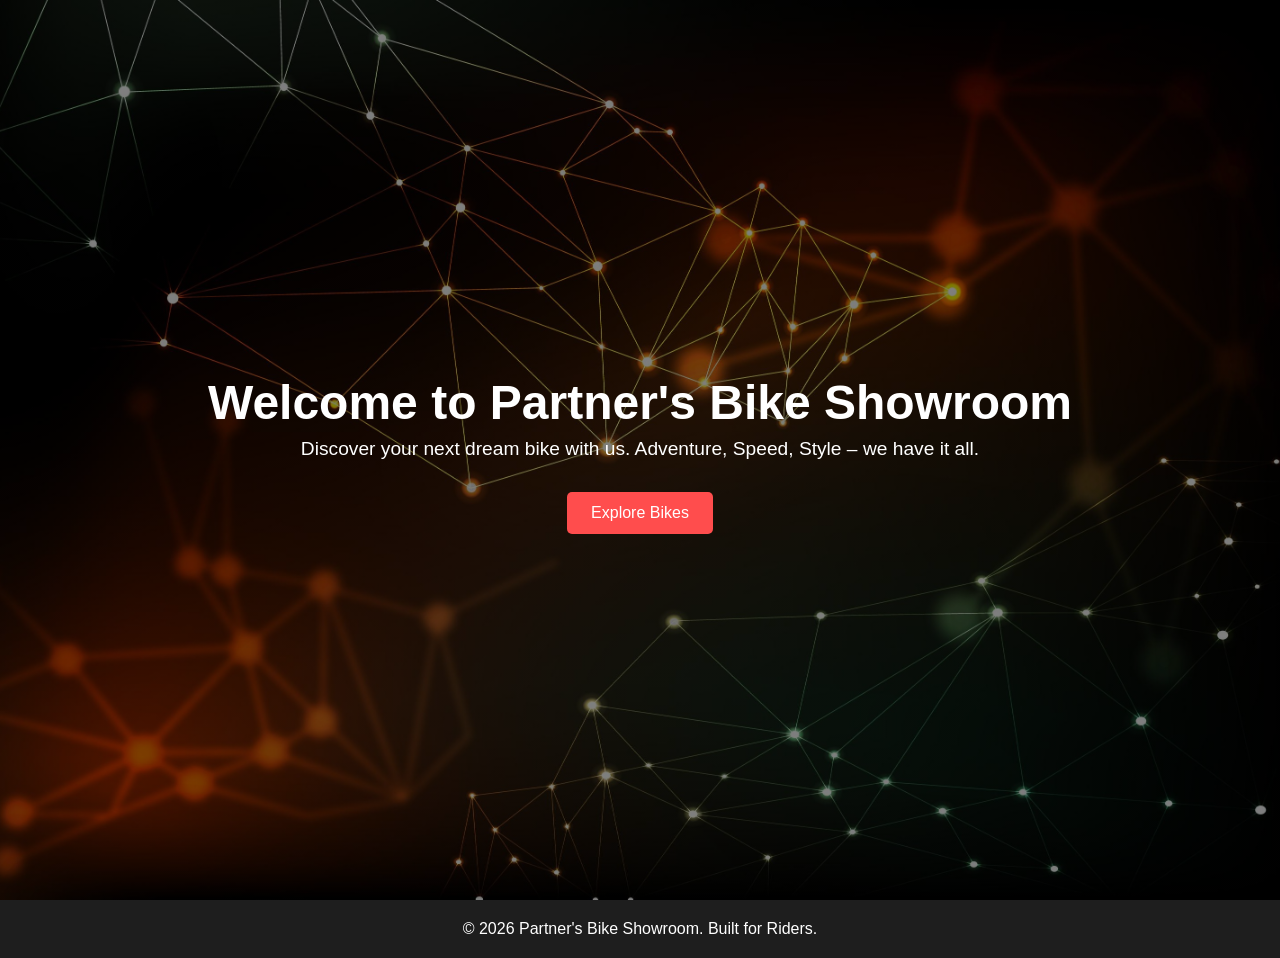
<file: index.html>
<!DOCTYPE html>
<html lang="en">
<head>
  <meta charset="UTF-8" />
  <meta name="viewport" content="width=device-width, initial-scale=1.0"/>
  <title>Partner's Bike Showroom</title>
  <style>
    :root {
      --primary: #ffcc00;
      --dark: #1e1e1e;
      --light: #ffffff;
    }

    * {
      margin: 0;
      padding: 0;
      box-sizing: border-box;
    }

    html, body {
      height: 100%;
      font-family: 'Segoe UI', sans-serif;
      scroll-behavior: smooth;
    }

    body {
      background-color: var(--dark);
      color: var(--light);
    }

    /* Full background image */

.hero-bg {
  background: linear-gradient(rgba(0, 0, 0, 0.5), rgba(0, 0, 0, 0.5)),
              url('back1.jpg') no-repeat center center/cover;
  height: 100vh;
  display: flex;
  align-items: center;
  justify-content: center;
  color: white;
  text-align: center;
  position: relative;
  font-family: 'Segoe UI', Tahoma, Geneva, Verdana, sans-serif;
}

.hero-content h1 img {
  height: 60px;
  margin-bottom: 20px;
}

.hero-content h1 {
  font-size: 3rem;
  margin: 0.5rem 0;
}

.hero-content p {
  font-size: 1.2rem;
  margin-bottom: 2rem;
}

.hero-content button {
  padding: 12px 24px;
  font-size: 1rem;
  background-color: #ff4d4d;
  border: none;
  color: white;
  border-radius: 5px;
  cursor: pointer;
  transition: background 0.3s ease;
}

.hero-content button:hover {
  background-color: #e60000;
}


    footer {
      background-color: var(--dark);
      color: white;
      text-align: center;
      padding: 20px;
    }

    @media (max-width: 600px) {
      .hero-content h1 {
        font-size: 32px;
      }
      .hero-content p {
        font-size: 16px;
      }
    }
  </style>
</head>
<body>
  <section class="hero-bg">
    <div class="hero-content">
      <h1>Welcome to Partner's Bike Showroom</h1>
      <p>Discover your next dream bike with us. Adventure, Speed, Style – we have it all.</p>
      <button onclick="location='models.html'">Explore Bikes</button>
    </div>
  </section>

  <footer>
    &copy; 2026 Partner's Bike Showroom. Built for Riders.
  </footer>
</body>
</html>
</file>
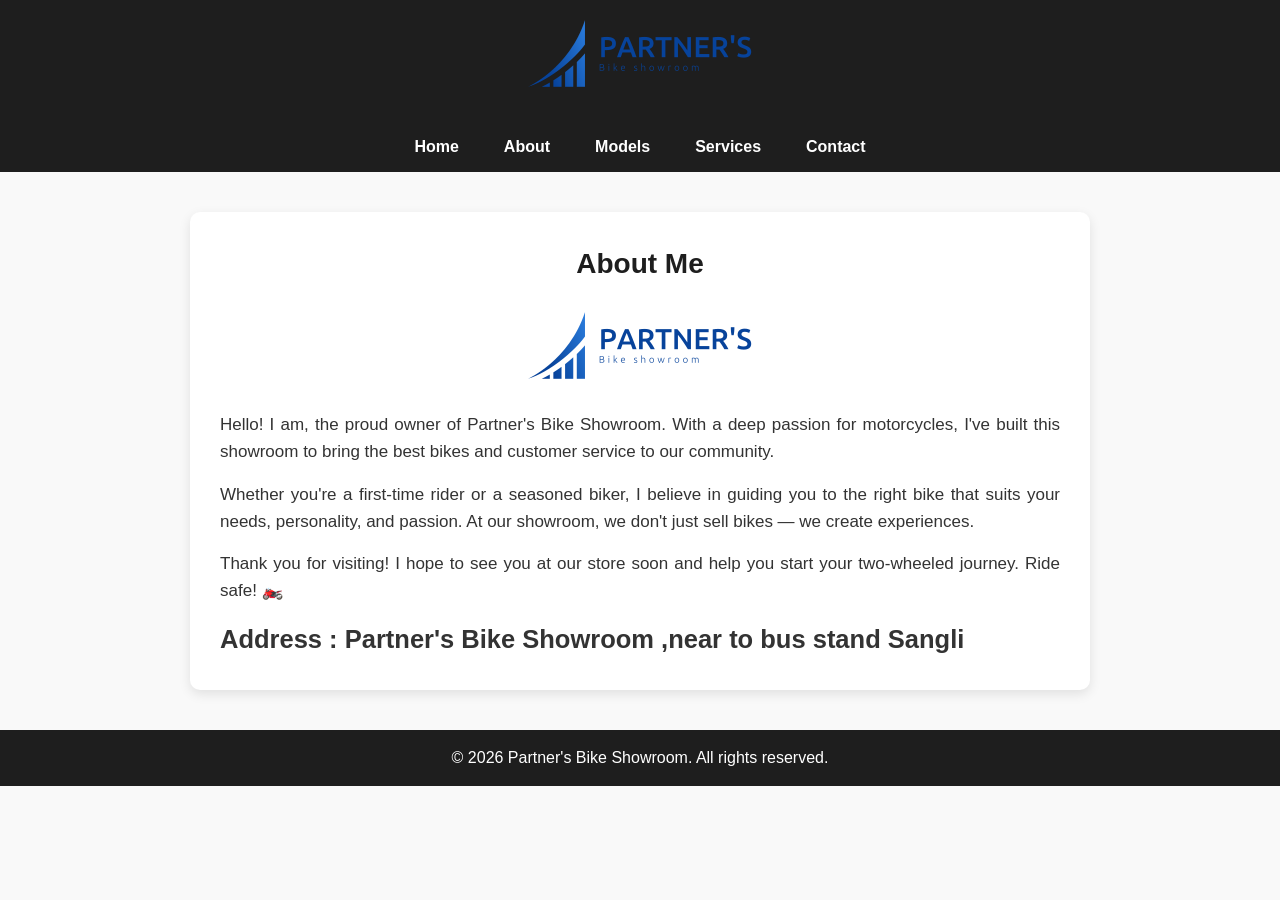
<file: about.html>
<!DOCTYPE html>
<html lang="en">
<head>
  <meta charset="UTF-8" />
  <meta name="viewport" content="width=device-width, initial-scale=1.0"/>
  <title>About Me - Partner's Bike Showroom</title>
  <style>
    /* Reset and base styles */
    * {
      margin: 0;
      padding: 0;
      box-sizing: border-box;
    }

    body {
      font-family: 'Segoe UI', Tahoma, Geneva, Verdana, sans-serif;
      background-color: #f9f9f9;
      color: #333;
      line-height: 1.6;
    }

    header {
      background-color: #1e1e1e;
      color: #ffcc00;
      padding: 20px;
      text-align: center;
    }

    nav {
      background-color: #1e1e1e;
      padding: 12px 0;
    }

    nav ul {
      display: flex;
      justify-content: center;
      gap: 25px;
      list-style: none;
    }

    nav a {
      color: white;
      text-decoration: none;
      font-weight: bold;
      font-size: 16px;
      padding: 5px 10px;
      border-radius: 4px;
    }

    nav a:hover {
      background-color: #1e1e1e;
    }

    .about-container {
      max-width: 900px;
      margin: 40px auto;
      padding: 30px;
      background: white;
      border-radius: 10px;
      box-shadow: 0 4px 12px rgba(0,0,0,0.1);
    }

    .about-header {
      text-align: center;
      margin-bottom: 25px;
    }

    .about-header h2 {
      font-size: 28px;
      color: #1e1e1e;
    }

    .about-image {
      text-align: center;
      margin-bottom: 25px;
    }

    .about-text {
      font-size: 17px;
      text-align: justify;
    }

    .about-text p {
      margin-bottom: 15px;
    }

    footer {
      background-color: #1e1e1e;
      color: #fff;
      text-align: center;
      padding: 15px;
      margin-top: 40px;
    }

    @media (max-width: 600px) {
      nav ul {
        flex-direction: column;
        gap: 15px;
      }

      .about-text {
        font-size: 16px;
      }

      .about-image img {
        width: 120px;
        height: 120px;
      }
    }
  </style>
</head>
<body>

  <header>
    <h1><img src="logo.png"></h1>
  </header>

    <nav>
    <ul>
      <li><a href="index.html">Home</a></li>
      <li><a href="about.html">About</a></li>
      <li><a href="models.html">Models</a></li>
      <li><a href="services.html">Services</a></li>
      <li><a href="contact.html">Contact</a></li>   
    </ul>
  </nav>
  <div class="about-container">
    <div class="about-header">
      <h2>About Me</h2>
    </div>

    <div class="about-image">
      <img src="logo.png" alt="Your Photo">
    </div>

    <div class="about-text">
      <p>Hello! I am, the proud owner of Partner's Bike Showroom. With a deep passion for motorcycles, I've built this showroom to bring the best bikes and customer service to our community.</p>
      <p>Whether you're a first-time rider or a seasoned biker, I believe in guiding you to the right bike that suits your needs, personality, and passion. At our showroom, we don't just sell bikes — we create experiences.</p>

      <p>Thank you for visiting! I hope to see you at our store soon and help you start your two-wheeled journey. Ride safe! 🏍️</p>
       <h2>Address : Partner's Bike Showroom ,near to bus stand Sangli</h2>
    </div>
  </div>

  <footer>
    &copy; 2026 Partner's Bike Showroom. All rights reserved.
  </footer>

</body>
</html>
</file>
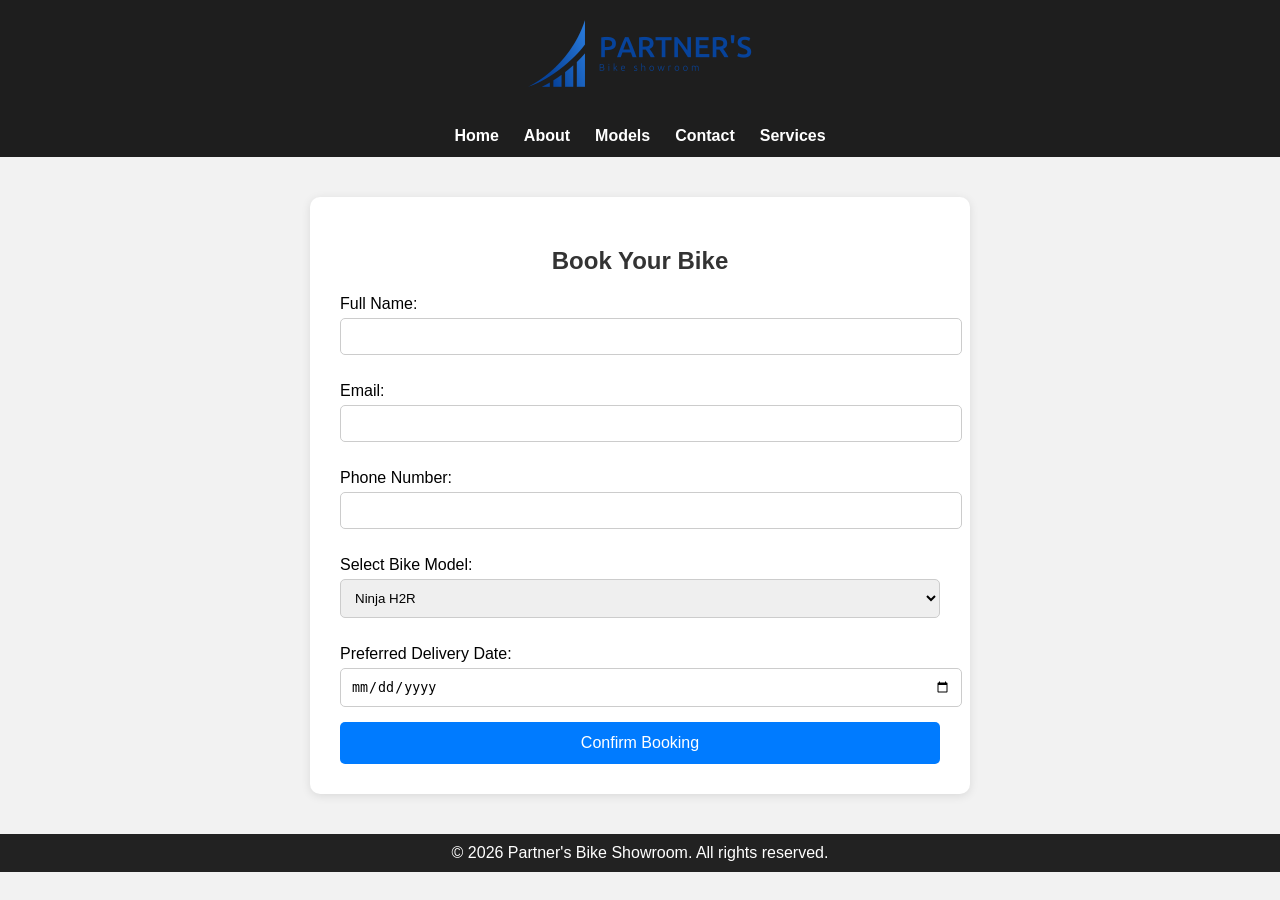
<file: booking.html>
<!DOCTYPE html>
<html lang="en">
<head>
  <meta charset="UTF-8" />
  <meta name="viewport" content="width=device-width, initial-scale=1.0" />
  <title>Bike Booking - Partner's Bike Showroom</title>
  <style>
    body {
      font-family: Arial, sans-serif;
      margin: 0;
      padding: 0;
      background-color: #f2f2f2;
    }

    header {
      background-color: #1e1e1e;
      color: #ffcc00;
      padding: 15px 20px;
    }

    nav {
      display: flex;
      justify-content: center;
      background-color: #1e1e1e;
      padding: 12px 0;
    }

    nav ul {
      list-style: none;
      display: flex;
      gap: 25px;
      margin: 0;
      padding: 0;
    }

    nav a {
      color: white;
      text-decoration: none;
      font-weight: bold;
      font-size: 16px;
    }

    nav a:hover {
      text-decoration: underline;
    }

    .container {
      max-width: 600px;
      margin: 40px auto;
      background-color: white;
      padding: 30px;
      border-radius: 10px;
      box-shadow: 0 2px 10px rgba(0,0,0,0.1);
    }

    h2 {
      text-align: center;
      margin-bottom: 20px;
      color: #333;
    }

    form label {
      display: block;
      margin: 12px 0 5px;
    }

    form input, form select {
      width: 100%;
      padding: 10px;
      margin-bottom: 15px;
      border: 1px solid #ccc;
      border-radius: 5px;
    }

    form button {
      width: 100%;
      padding: 12px;
      background-color: #007bff;
      color: white;
      font-size: 16px;
      border: none;
      border-radius: 5px;
      cursor: pointer;
    }

    form button:hover {
      background-color: #0056b3;
    }

    .confirmation {
      margin-top: 20px;
      background-color: #e7f4e4;
      padding: 20px;
      border: 1px solid #b2d8b2;
      border-radius: 8px;
      color: #2e7d32;
    }

    footer {
      background-color: #222;
      color: white;
      text-align: center;
      padding: 10px;
      margin-top: 40px;
    }

    /* Fade & bounce-in animation for confirmation box */
@keyframes fadeBounceIn {
  0% {
    opacity: 0;
    transform: scale(0.95) translateY(10px);
  }
  50% {
    opacity: 0.5;
    transform: scale(1.02) translateY(-5px);
  }
  100% {
    opacity: 1;
    transform: scale(1) translateY(0);
  }
}

/* Confirmation box animated appearance */
.confirmation {
  animation: fadeBounceIn 0.6s ease-out;
  box-shadow: 0 0 10px rgba(46, 125, 50, 0.3);
  transition: box-shadow 0.4s ease-in-out;
}

/* Optional glow effect on hover */
.confirmation:hover {
  box-shadow: 0 0 16px rgba(46, 125, 50, 0.6);
}

/* Button subtle scaling on hover */
form button:hover {
  transform: scale(1.03);
  transition: transform 0.2s ease-in-out;
}

  </style>
</head>
<body>

<header style="text-align: center; padding: 20px;">
  <h1 style="margin: 0;">
    <img src="logo.png">
  </h1>
</header>


  <nav>
    <ul>
       <li><a href="index.html">Home</a></li>
      <li><a href="about.html">About</a></li>
      <li><a href="models.html">Models</a></li>
      <li><a href="contact.html">Contact</a></li>
      <li><a href="services.html">Services</a></li>
    </ul>
  </nav>

  <div class="container">
    <h2>Book Your Bike</h2>
    <form id="bookingForm">
      <label for="name">Full Name:</label>
      <input type="text" id="name" name="name" required />

      <label for="email">Email:</label>
      <input type="email" id="email" name="email" required />

      <label for="phone">Phone Number:</label>
      <input type="tel" id="phone" name="phone" required />

      <label for="bike">Select Bike Model:</label>
      <select id="bike" name="bike" required>
        <option value="">-- Select Model --</option>
        <option value="Ninja H2R" selected>Ninja H2R</option>
        o<option value="MT15">MT15</option>
        o<option value="R15">R15</option>
        <option value="Yamaha R15 V4">Yamaha R15 V4</option>
        <option value="Royal Enfield Classic 350">Royal Enfield Classic 350</option>
        <option value="KTM Duke 200">KTM Duke 200</option>
    
      </select>

      <label for="date">Preferred Delivery Date:</label>
      <input type="date" id="date" name="date" required />

      <button type="submit">Confirm Booking</button>
    </form>

    <div id="confirmationMessage" class="confirmation" style="display: none;"></div>
  </div>

  <footer>
    &copy; 2026 Partner's Bike Showroom. All rights reserved.
  </footer>

  <script>
    document.getElementById('bookingForm').addEventListener('submit', function(e) {
      e.preventDefault(); 
      const name = document.getElementById('name').value;
      const email = document.getElementById('email').value;
      const phone = document.getElementById('phone').value;
      const bike = document.getElementById('bike').value;
      const date = document.getElementById('date').value;

      const confirmationDiv = document.getElementById('confirmationMessage');
      confirmationDiv.innerHTML = `
        <h3>Booking Confirmed ✅</h3>
        <p><strong>Name:</strong> ${name}</p>
        <p><strong>Email:</strong> ${email}</p>
        <p><strong>Phone:</strong> ${phone}</p>
        <p><strong>Bike Model:</strong> ${bike}</p>
        <p><strong>Preferred Delivery Date:</strong> ${date}</p>
        <p>Thank you for booking with Partner's Bike Showroom! We will contact you soon.</p>
      `;
      confirmationDiv.style.display = 'block';
      document.getElementById('bookingForm').reset();
    });
  </script>

</body>
</html>
</file>
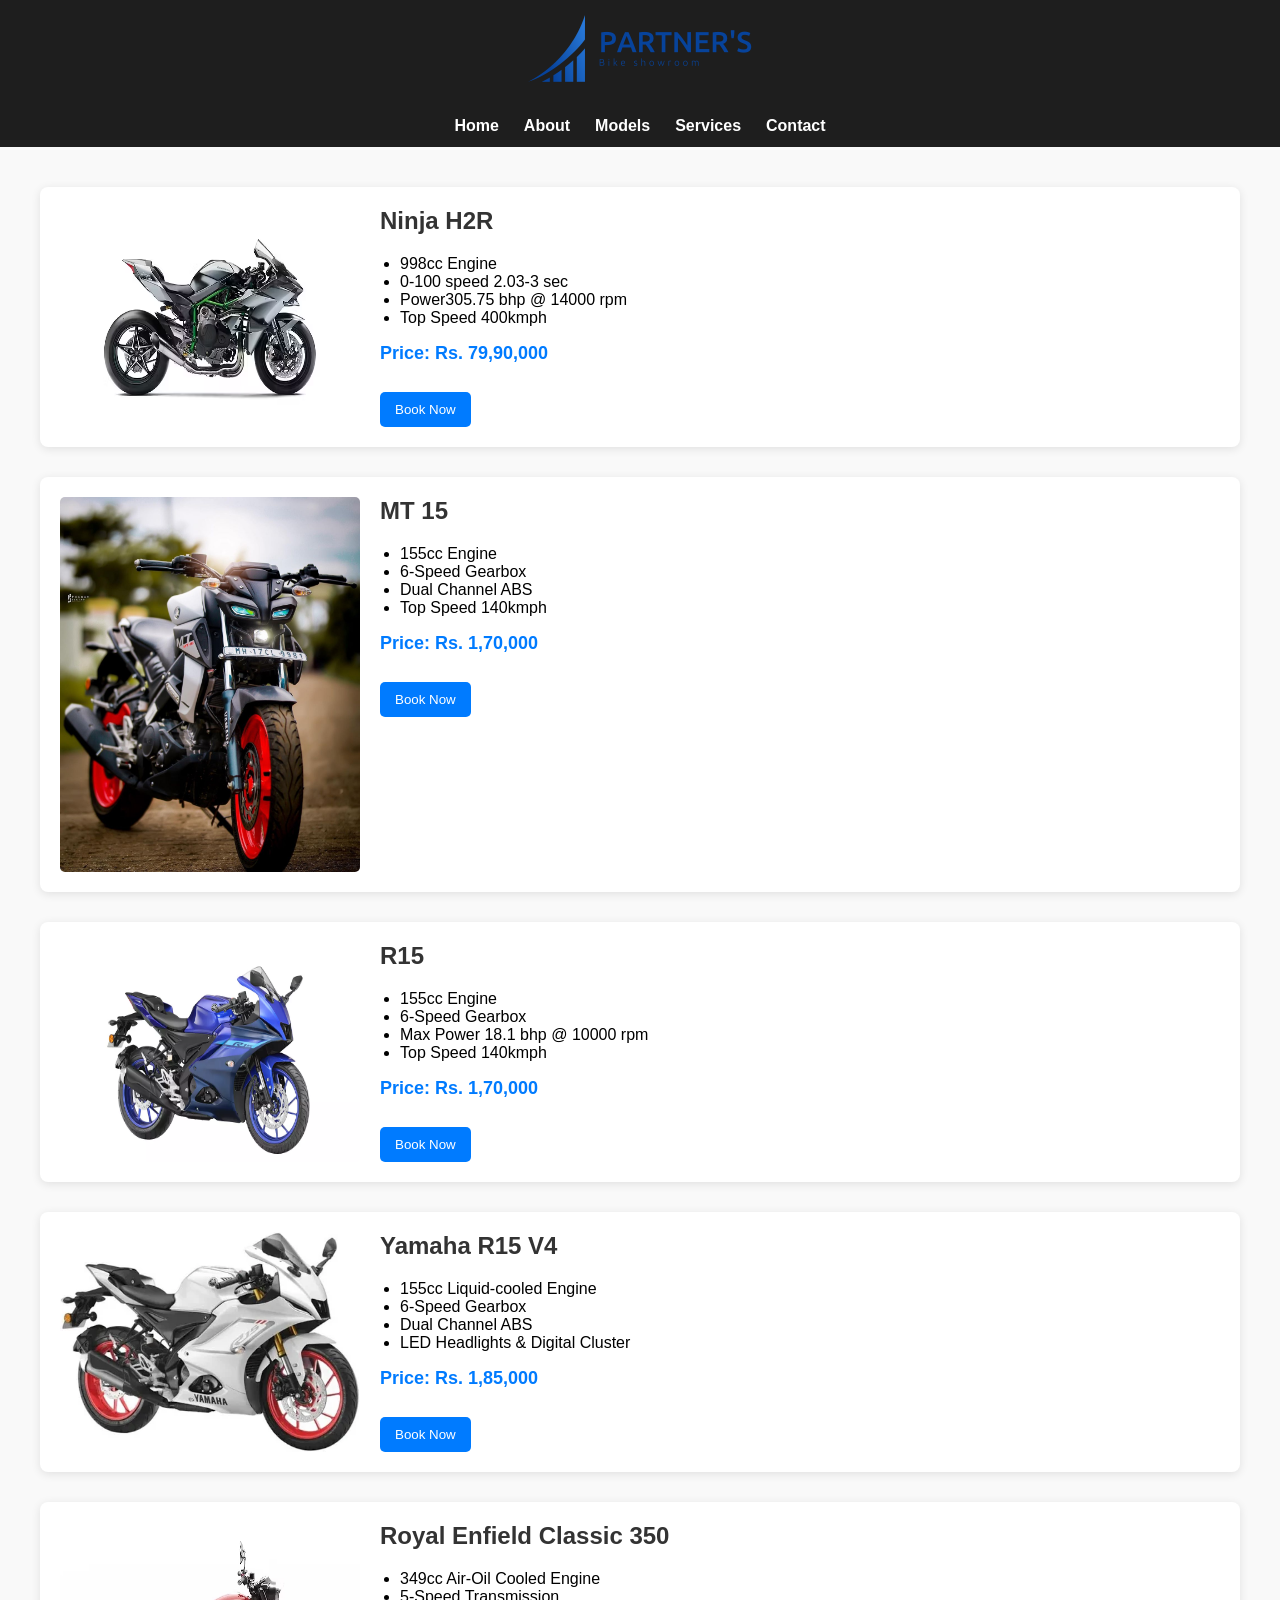
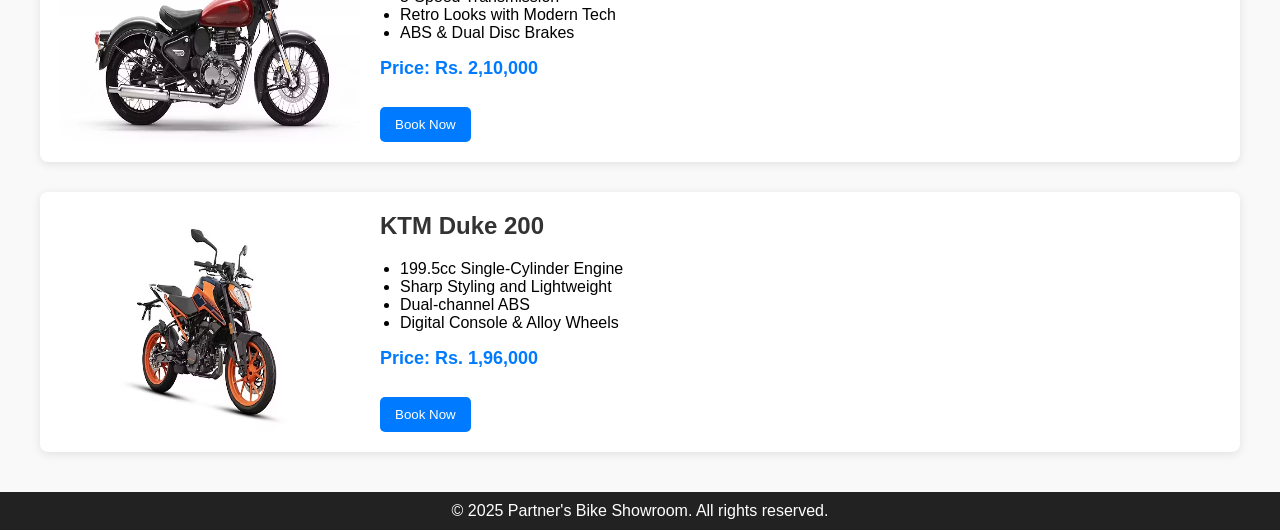
<file: models.html>
<!DOCTYPE html>
<html lang="en">
<head>
  <meta charset="UTF-8" />
  <meta name="viewport" content="width=device-width, initial-scale=1.0" />
  <title>Bike Models - Partner's Bike Showroom</title>
  <style>
    
    body {
      font-family: Arial, sans-serif;
      margin: 0;
      padding: 0;
      background-color: #f9f9f9;
    }

    header {
      background-color: #1e1e1e;
      color: #ffcc00;
      padding: 15px 20px;
      position: sticky;
      top: 0;
      z-index: 1000;
    }

  header h1 {
  margin: 0;
  text-align: center;
}

header h1 img {
  display: inline-block;
}


    nav {
      display: flex;
      justify-content: center;
      background-color: #1e1e1e;
      padding: 12px 0;
    }

    nav ul {
      list-style: none;
      display: flex;
      gap: 25px;
      margin: 0;
      padding: 0;
    }

    nav li {
      display: inline;
    }

    nav a {
      color: white;
      text-decoration: none;
      font-weight: bold;
      font-size: 16px;
    }

    nav a:hover {
      text-decoration: underline;
    }

    .models {
      max-width: 1200px;
      margin: 40px auto;
      padding: 0 20px;
    }

    .model {
      background: white;
      border-radius: 8px;
      padding: 20px;
      margin-bottom: 30px;
      box-shadow: 0 2px 10px rgba(0,0,0,0.1);
      display: flex;
      flex-wrap: wrap;
      gap: 20px;
    }

    .model img {
      max-width: 300px;
      width: 100%;
      border-radius: 5px;
    }

    .model-details {
      flex: 1;
    }

    .model-details h2 {
      margin-top: 0;
      color: #333;
    }

    .model-details ul {
      padding-left: 20px;
    }

    .model-details p {
      font-size: 18px;
      margin-top: 10px;
      font-weight: bold;
      color: #007bff;
    }

    .model-details button {
      margin-top: 10px;
      padding: 10px 15px;
      background-color: #007bff;
      color: white;
      border: none;
      border-radius: 5px;
      cursor: pointer;
    }

    .model-details button:hover {
      background-color: #0056b3;
    }

    footer {
      background-color: #222;
      color: white;
      text-align: center;
      padding: 10px;
      margin-top: 40px;
    }
  </style>
</head>
<body>

  <header>
    <h1><img src="logo.png"></h1>
  </header>

  <nav>
    <ul>
      <li><a href="index.html">Home</a></li>
      <li><a href="about.html">About</a></li>
      <li><a href="models.html">Models</a></li>
      <li><a href="services.html">Services</a></li>
      <li><a href="contact.html">Contact</a></li>   
    </ul>
  </nav>

  <div class="models">

    <div class="model">
      <img src="ninjah2r.avif" alt="Yamaha R15 V4">
      <div class="model-details">
        <h2>Ninja H2R</h2>
        <ul>
          <li>998cc Engine</li>
          <li>0-100 speed 2.03-3 sec</li>
          <li>Power305.75 bhp @ 14000 rpm</li>
          <li> Top Speed 400kmph</li>
        </ul>
        <p>Price: Rs. 79,90,000</p>
        <button onclick="location.href='ninjabooking.html'">Book Now</button>
      </div>
    </div>

    <div class="model">
      <img src="mt15.jpg" alt="MT 15">
      <div class="model-details">
        <h2>MT 15</h2>
        <ul>
          <li>155cc Engine</li>
          <li>6-Speed Gearbox</li>
          <li>Dual Channel ABS</li>
          <li>Top Speed 140kmph</li>
        </ul>
        <p>Price: Rs. 1,70,000</p>
        <button onclick="location.href='mt15booking.html'">Book Now</button>
      </div>
    </div>

    <div class="model">
      <img src="r15.webp" alt="r15">
      <div class="model-details">
        <h2>R15</h2>
        <ul>
          <li>155cc Engine</li>
          <li>6-Speed Gearbox</li>
          <li>Max Power 18.1 bhp @ 10000 rpm</li>
          <li>Top Speed 140kmph</li>
        </ul>
        <p>Price: Rs. 1,70,000</p>
        <button onclick="location.href='r15booking.html'">Book Now</button>
      </div>
    </div>

    <div class="model">
      <img src="yamaha.webp" alt="Yamaha R15 V4">
      <div class="model-details">
        <h2>Yamaha R15 V4</h2>
        <ul>
          <li>155cc Liquid-cooled Engine</li>
          <li>6-Speed Gearbox</li>
          <li>Dual Channel ABS</li>
          <li>LED Headlights & Digital Cluster</li>
        </ul>
        <p>Price: Rs. 1,85,000</p>
        <button onclick="location.href='yamahar15booking.html'">Book Now</button>
      </div>
    </div>

    <div class="model">
      <img src="Royal350.avif" alt="Royal Enfield Classic 350">
      <div class="model-details">
        <h2>Royal Enfield Classic 350</h2>
        <ul>
          <li>349cc Air-Oil Cooled Engine</li>
          <li>5-Speed Transmission</li>
          <li>Retro Looks with Modern Tech</li>
          <li>ABS & Dual Disc Brakes</li>
        </ul>
        <p>Price: Rs. 2,10,000</p>
        <button onclick="location.href='royalenfieldbooking.html'">Book Now</button>
      </div>
    </div>

    <div class="model">
      <img src="ktm200.avif" alt="KTM Duke 200">
      <div class="model-details">
        <h2>KTM Duke 200</h2>
        <ul>
          <li>199.5cc Single-Cylinder Engine</li>
          <li>Sharp Styling and Lightweight</li>
          <li>Dual-channel ABS</li>
          <li>Digital Console & Alloy Wheels</li>
        </ul>
        <p>Price: Rs. 1,96,000</p>
        <button onclick="location.href='ktmbooking.html'">Book Now</button>
      </div>
    </div>
  </div>
  <footer>
    &copy; 2025 Partner's Bike Showroom. All rights reserved.
  </footer>

</body>
</html>
</file>
